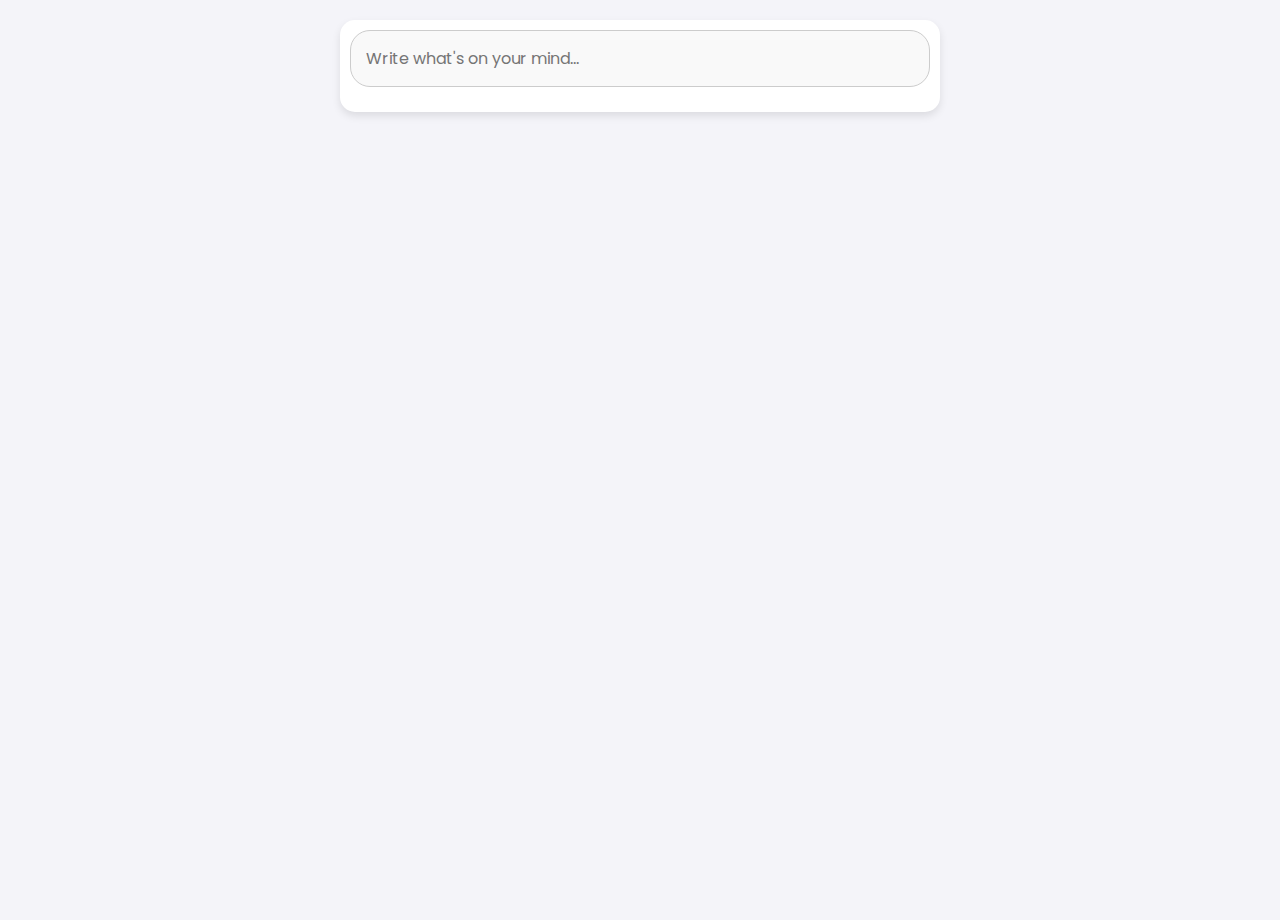
<file: index.html>
<!DOCTYPE html>
<html lang="en">
<head>
    <meta charset="UTF-8">
    <meta name="viewport" content="width=device-width, initial-scale=1.0">
    <link rel="icon" href="./assets/logo.svg">
    <title>WishperHub</title>
    <link rel="stylesheet" href="styles.css">
</head>
<body>
    <div class="container">
        <!-- Trigger for Popup -->
        <input type="text" class="noteinput" id="noteInput" placeholder="Write what's on your mind..." onclick="openPopup()">
        <!-- Notes Display -->
        <div id="notesContainer">
        </div>
    </div>
    <!-- Popup Overlay -->
    <div id="popupOverlay" class="popup-overlay hidden">
        <div class="popup">
            <!-- Container for Textarea and Word Count -->
            <div class="textarea-container">
                <input type="text" class="username" id="userName" placeholder="Your Name...">
                <textarea id="popupInput" rows="4" placeholder="What's on your mind..." oninput="updateWordCount()"></textarea>
                <div class="word-count-overlay" id="wordCount">0/100</div>
            </div>
            <button id="addNoteButton" onclick="addNote()">Add Note</button>
            <button onclick="closePopup()">Close</button>
        </div>        
    </div>
    <script async src="https://www.googletagmanager.com/gtag/js?id=G-J934GE5B6S"></script>
    <script>
        window.dataLayer = window.dataLayer || [];
        function gtag(){dataLayer.push(arguments);}
        gtag('js', new Date());
    
        gtag('config', 'G-J934GE5B6S');
            // Define dataLayer and the gtag function.
            window.dataLayer = window.dataLayer || [];
        function gtag(){dataLayer.push(arguments);}
        // IMPORTANT - DO NOT COPY/PASTE WITHOUT MODIFYING REGION LIST
        // Set default consent for specific regions according to your requirements
        gtag('consent', 'default', {
          'ad_storage': 'denied',
          'ad_user_data': 'denied',
          'ad_personalization': 'denied',
          'analytics_storage': 'denied',
         'regions':['AU-NSW','NZ-AUK']
        });
        // Set default consent for all other regions according to your requirements
        gtag('consent', 'default', {
          'ad_storage': 'denied',
          'ad_user_data': 'denied',
          'ad_personalization': 'denied',
          'analytics_storage': 'denied'
        });
        <!--Banner script here!--> 
    </script>
    <script src="server.js"></script>
    <script src="script.js"></script>
</body>
</html>
</file>
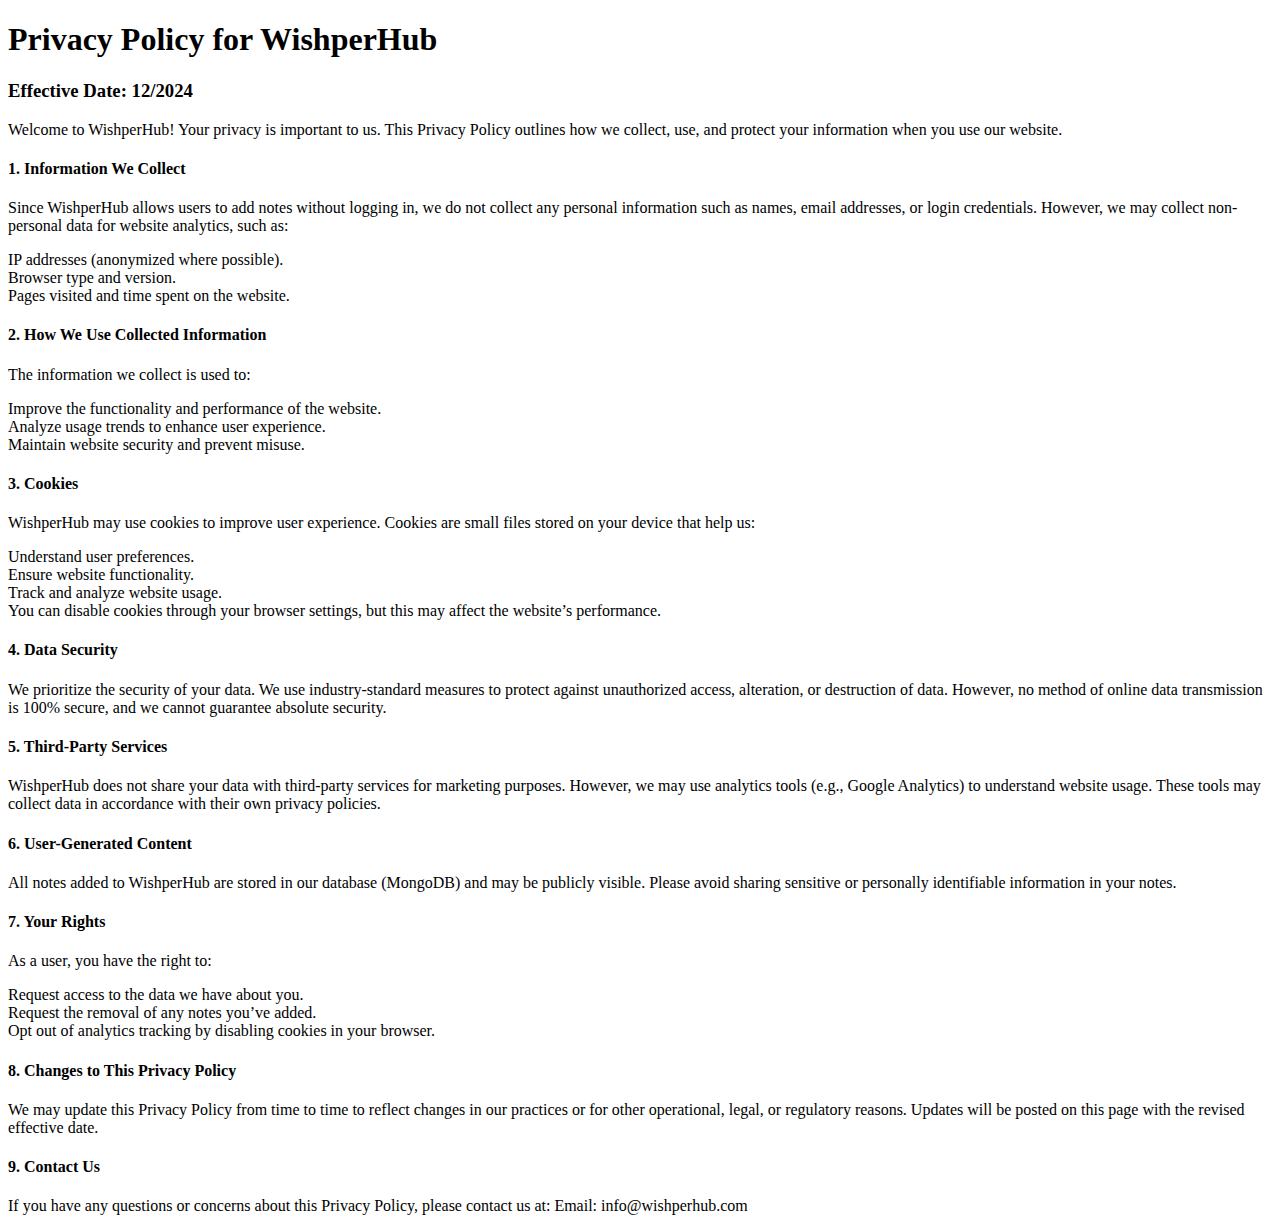
<file: privacy-policy.html>
<!DOCTYPE html>
<html lang="en">
<head>
    <meta charset="UTF-8">
    <meta name="viewport" content="width=device-width, initial-scale=1.0">
    <title>Privacy Policy for WishperHub</title>
</head>
<body>
<P>
<h1>Privacy Policy for WishperHub</h1>  
<h3>Effective Date: 12/2024</h3>
<p>Welcome to WishperHub! Your privacy is important to us. This Privacy Policy outlines how we collect, use, and protect your information when you use our website.
</p>
<h4>1. Information We Collect</h4>
<p>Since WishperHub allows users to add notes without logging in, we do not collect any personal information such as names, email addresses, or login credentials. However, we may collect non-personal data for website analytics, such as:
<li>IP addresses (anonymized where possible).</li>
<li>Browser type and version.</li>
<li>Pages visited and time spent on the website.</li>
</p>
<h4>2. How We Use Collected Information</h4>
<p>The information we collect is used to:
<li>Improve the functionality and performance of the website.</li>
<li>Analyze usage trends to enhance user experience.</li>
<li>Maintain website security and prevent misuse.</li>
<h4>3. Cookies</h4>
<p>WishperHub may use cookies to improve user experience. Cookies are small files stored on your device that help us:
<li>Understand user preferences.</li>
<li>Ensure website functionality.</li>
<li>Track and analyze website usage.</li>
You can disable cookies through your browser settings, but this may affect the website’s performance.
</p>
<h4>4. Data Security</h4>
<p>We prioritize the security of your data. We use industry-standard measures to protect against unauthorized access, alteration, or destruction of data. However, no method of online data transmission is 100% secure, and we cannot guarantee absolute security.
</p>
<h4>5. Third-Party Services</h4>
<p>WishperHub does not share your data with third-party services for marketing purposes. However, we may use analytics tools (e.g., Google Analytics) to understand website usage. These tools may collect data in accordance with their own privacy policies.
</p>
<h4>6. User-Generated Content</h4>
<p>All notes added to WishperHub are stored in our database (MongoDB) and may be publicly visible. Please avoid sharing sensitive or personally identifiable information in your notes.
</p>
<h4>7. Your Rights</h4>
<p>As a user, you have the right to:
<li>Request access to the data we have about you.</li>
<li>Request the removal of any notes you’ve added.</li>
<li>Opt out of analytics tracking by disabling cookies in your browser.
</li>
</P>
<h4>8. Changes to This Privacy Policy</h4>
<p>We may update this Privacy Policy from time to time to reflect changes in our practices or for other operational, legal, or regulatory reasons. Updates will be posted on this page with the revised effective date.
</p>
<h4>9. Contact Us</h4>
<p>If you have any questions or concerns about this Privacy Policy, please contact us at:
    Email: info@wishperhub.com
</p>
<span id="ezoic-privacy-policy-embed"></span>
</body>
</html>
</file>
<file: styles.css>
@import url('https://fonts.googleapis.com/css2?family=Poppins:wght@300;400;600&display=swap');
* {
    font-family: 'Poppins', sans-serif;
    box-sizing: border-box;
    margin: 0;
    padding: 0;
    /* border: 1px dotted black; */
}
hr {
    border: 1px solid black;
    width: 100%;
}
body {
    margin: 10px;
    padding: 10px;
    background-color: #f4f4f9;
    display: flex;
    flex-direction: column;
    min-height: 100vh;
    justify-content: flex-start;
    align-items: center;
}
.container {
    width: 100%;
    max-width: 600px;
    position: relative;
    padding: 10px;
    background: #fff;
    box-shadow: 0 4px 8px rgba(0, 0, 0, 0.1);
    border-radius: 15px;
}
.noteinput {
    width: 100%;
    padding: 15px;
    border-radius: 20px;
    border: 1px solid #ccc;
    background-color: #f9f9f9;
    font-size: 16px;
    margin-bottom: 15px;
    resize: none;
    cursor: pointer;
    transition: background-color 0.3s, border-color 0.3s;
}
.noteinput:focus {
    outline: none;
    background-color: #e0e0e0;
    border-color: #999;
}
/* Popup Styles */
.popup-overlay {
    position: fixed;
    top: 0;
    left: 0;
    width: 100%;
    height: 100%;
    background-color: rgba(0, 0, 0, 0.5);
    display: flex;
    justify-content: center;
    align-items: center;
    backdrop-filter: blur(5px);
    z-index: 10;
}
.popup {
    position: relative;
    background-color: white;
    box-shadow: 0 4px 8px rgba(0, 0, 0, 0.2);
    border-radius: 20px;
    padding: 20px;
    width: 90%;
    max-width: 500px;
    display: flex;
    flex-direction: column;
    gap: 10px;
    animation: fadeIn 0.3s ease-in-out;
}
@keyframes fadeIn {
    from {
        opacity: 0;
        transform: scale(0.9);
    }
    to {
        opacity: 1;
        transform: scale(1);
    }
}
.hidden {
    display: none;
}
.textarea-container {
    position: relative;
    width: 100%;
}
.username {
    width: 100%;
    padding: 15px;
    border-radius: 20px;
    border: 1px solid #ccc;
    font-size: 16px;
    margin-bottom: 15px;
    resize: none;
    transition: background-color 0.3s, border-color 0.3s;
}
.username:focus {
    outline: none;
    background-color: #f9f9f9;
    border-color: #999;
}
textarea {
    width: 100%;
    height: 150px;
    padding: 15px;
    border-radius: 20px;
    border: 1px solid #ccc;
    font-size: 16px;
    resize: none;
    text-align: justify;
    position: relative;
    transition: background-color 0.3s, border-color 0.3s;
}
textarea:focus {
    outline: none;
    background-color: #f9f9f9;
    border-color: #999;
}
.word-count-overlay {
    position: absolute;
    bottom: 10px;
    right: 15px;
    font-size: 14px;
    color: #666;
    background: rgba(255, 255, 255, 0.8);
    padding: 2px 6px;
    border-radius: 10px;
    pointer-events: none;
    z-index: 1;
}
button {
    width: 100%;
    padding: 10px;
    border-radius: 20px;
    border: none;
    background-color: #6a6c6e;
    color: white;
    font-size: 16px;
    cursor: pointer;
    transition: background-color 0.3s;
}
button:hover {
    background-color: #4b4b4b;
}
.commentinput{
    padding: 5px;
    border-radius: 20px;
    width: 100%;
    margin: 5px;
    border: 1px solid #ccc;
}
.commentinput:focus {
    outline: none;
    background-color: #f9f9f9;
    border-color: #999;
}
.cmtButtonCullection{
    display: flex;
    width: 100%;
}
.commentBox{
    width: 100%;
}
.cmtclosebutton{
    margin: 5px;
}
.comment{
    margin: 5px;
}
button:disabled {
    background-color: #ccc;
    cursor: not-allowed;
}
.note {
    background-color: #f9f9f9;
    border-radius: 20px;
    padding: 15px;
    margin-bottom: 15px;
    display: flex;
    flex-direction: column;
    align-items: flex-start;
    box-shadow: 0 2px 4px rgba(0, 0, 0, 0.1);
    text-align: justify;
    transition: transform 0.3s, box-shadow 0.3s;
}
.note:hover {
    transform: translateY(-5px);
    box-shadow: 0 4px 8px rgba(0, 0, 0, 0.2);
}
.note-title {
    font-size: 16px;
    font-weight: bold;
    margin-bottom: 5px;
}
.note-date {
    font-size: 14px;
    color: #666;
    margin-top: 5px;
}
.wordCount {
    font-size: 14px;
    color: #666;
    margin-top: 5px;
}
@media (max-width: 768px) {
    body {
        padding: 5px;
    }
    input {
        width: 100%;
        font-size: 14px;
        padding: 10px;
    }
    .popup {
        width: 95%;
    }
    textarea {
        height: 80px;
        font-size: 14px;
    }
    button {
        font-size: 14px;
        padding: 8px;
    }
    .note {
        padding: 10px;
    }
    .note-title {
        font-size: 14px;
    }
    .note-date {
        font-size: 12px;
    }
}
footer{
    margin: 0px;
    margin-top: auto;
    padding: 10px;
    text-align: center;
    width: 100%;
    border-top: 1px solid #000000;
    font-size: 14px;
    color: #000000;
    position: relative;
    bottom: 0;
    left: 0;
    right: 0;
    z-index: 1;
}
a{
    text-decoration: none;
    color: #000000;
}
</file>
